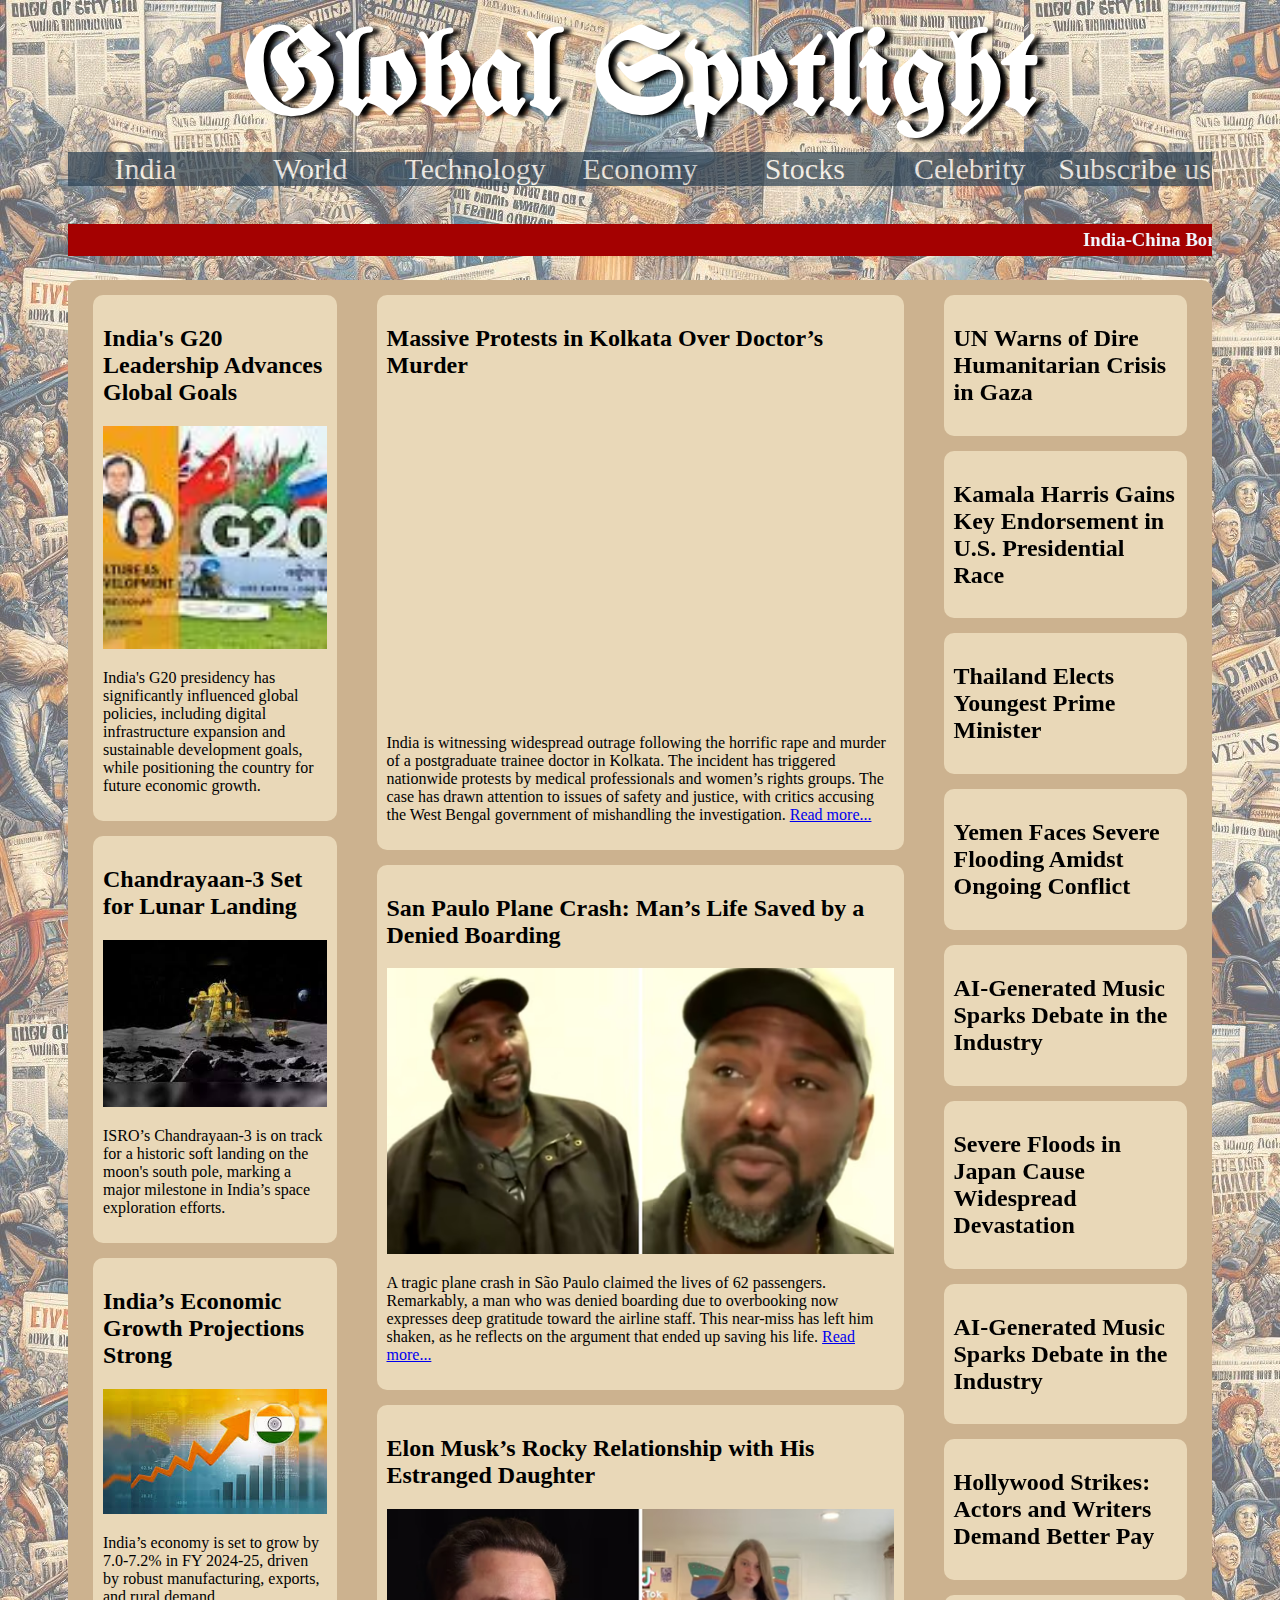
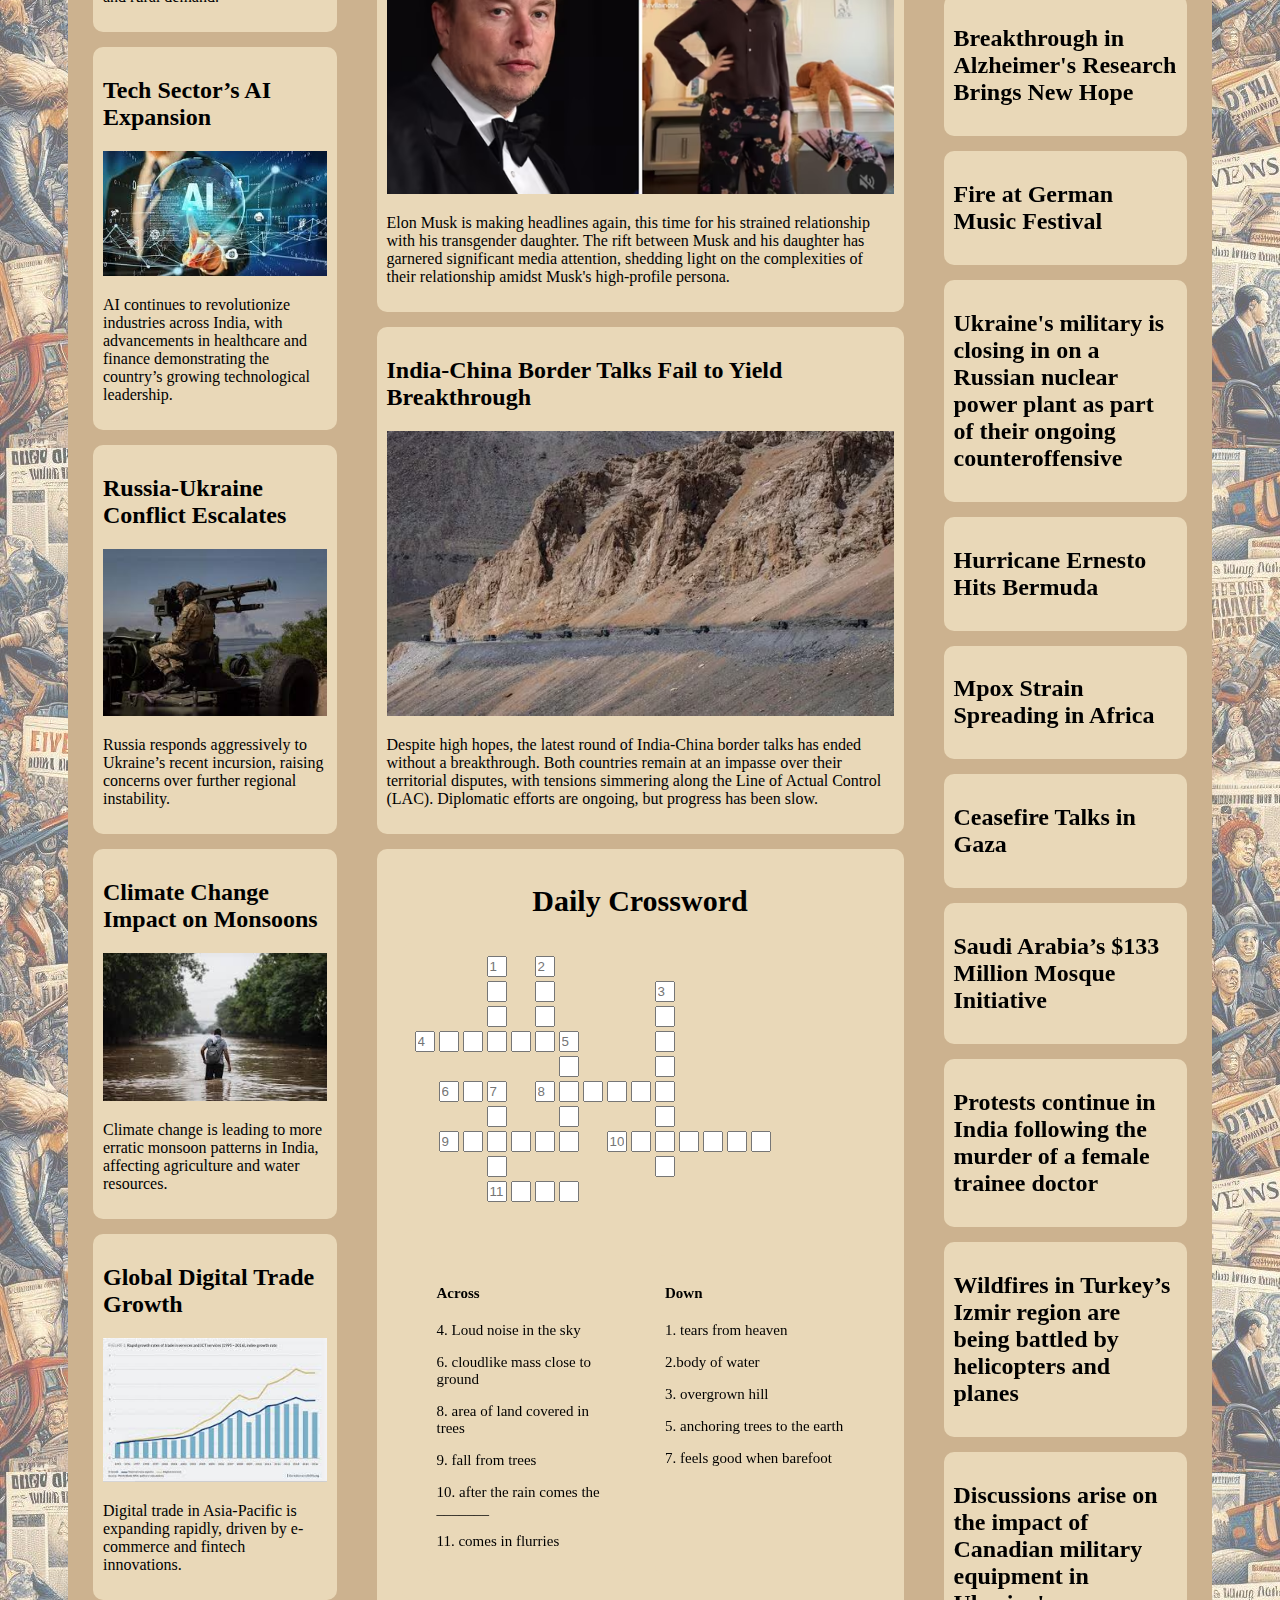
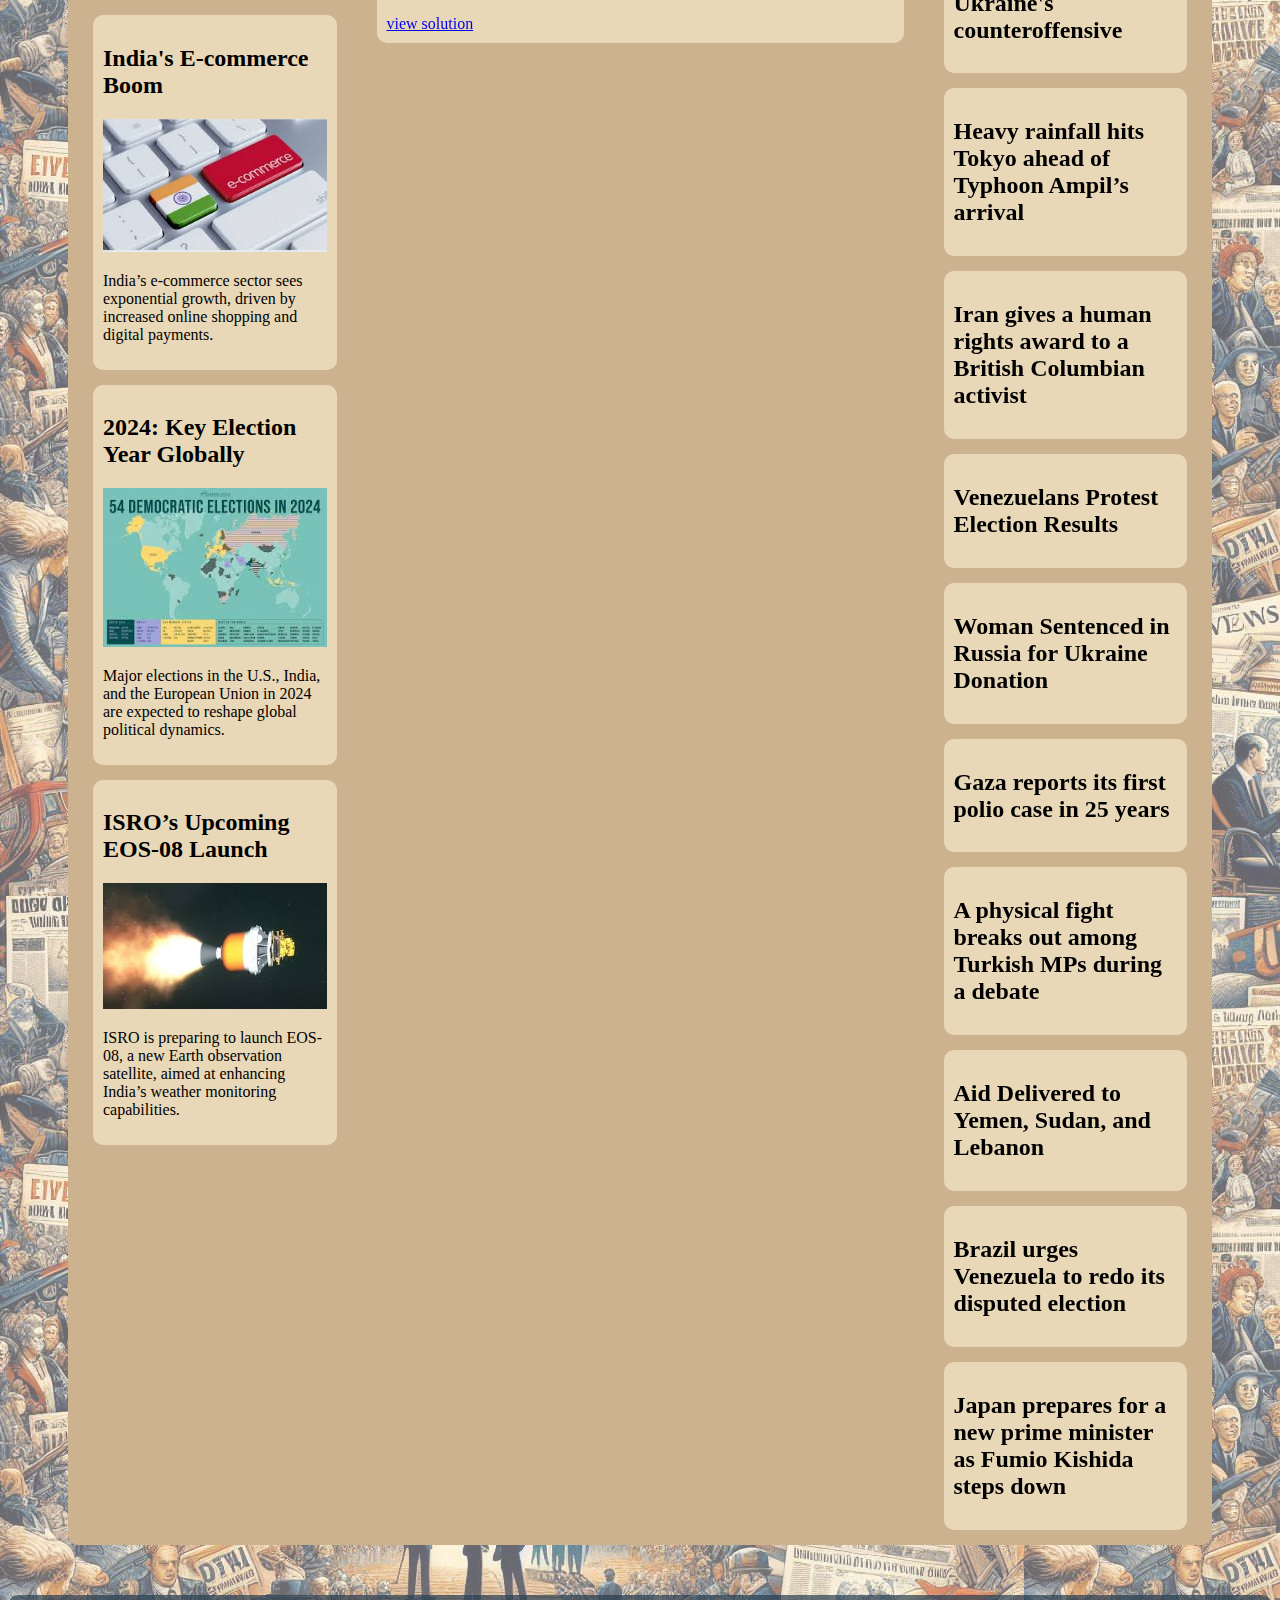
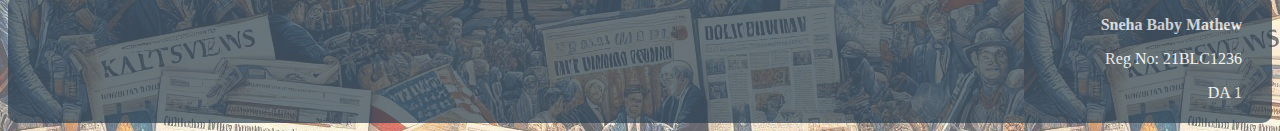
<file: index.html>
<!DOCTYPE html>
<html lang="en">
  <head>
    <meta charset="UTF-8">
    <meta name="viewport" content="width=device-width, initial-scale=1.0">
    <meta http-equiv="X-UA-Compatible" content="ie=edge">
    <title>Global Spotlight</title>
    <link rel="icon"    href="./logos/image.png"    type="image/x-icon"/>
    <link rel="preconnect" href="https://fonts.googleapis.com">
<link rel="preconnect" href="https://fonts.gstatic.com" crossorigin>
<link href="https://fonts.googleapis.com/css2?family=Black+Ops+One&family=Chakra+Petch:ital,wght@0,300;0,400;0,500;0,600;0,700;1,300;1,400;1,500;1,600;1,700&family=Foldit:wght@100..900&family=UnifrakturMaguntia&display=swap" rel="stylesheet">
<link rel="preconnect" href="https://fonts.googleapis.com">
<link rel="preconnect" href="https://fonts.gstatic.com" crossorigin>
<link href="https://fonts.googleapis.com/css2?family=Black+Ops+One&family=Chakra+Petch:ital,wght@0,300;0,400;0,500;0,600;0,700;1,300;1,400;1,500;1,600;1,700&family=Foldit:wght@100..900&family=Pinyon+Script&family=UnifrakturMaguntia&display=swap" rel="stylesheet">    
<link rel="stylesheet" href="style.css">

  </head>
  <body>
    <script src="script.js"></script>
    <header><h1>Global Spotlight</h1>
        <div class="dropdown">
            <button class="dropbtn"><img src="./logos/menu.png" alt=""></button>
            <div class="dropdown-content">
                <a href="./index.html">India</a>
                <a href="#">World</a>
                <a href="#">Technology</a>
                <a href="">Economy</a>
                <a href="">Stocks</a>
                <a href="">Celebrity</a>
                <a href="./log/subscribeus.html">Subscribe us</a>
            </div>
        </div>
  </header>
  <marquee  direction="left" class="hot"  scrollamount="15">
    <h3>India-China Border Talks Fail to Yield Breakthrough</h3>
    <h3>India's G20 Leadership Advances Global Goals</h3>
    <h3>Russia-Ukraine Conflict Escalates</h3>
    <h3>India’s Economic Growth Projections Strong</h3>
    <h3>Global Digital Trade Growth</h3>
    </marquee>
<div class="Content">
    <div class="secondary">
        <div>
            <h2>India's G20 Leadership Advances Global Goals</h2>
            <img src="./article-pic/g20.jpeg" alt="">
            <p>India's G20 presidency has significantly influenced global policies, including digital infrastructure expansion and sustainable development goals, while positioning the country for future economic growth.</p>
        </div>
        <div>
            <h2>Chandrayaan-3 Set for Lunar Landing</h2>
            <img src="./article-pic/chandrayan.jpeg" alt="">
            <p>ISRO’s Chandrayaan-3 is on track for a historic soft landing on the moon's south pole, marking a major milestone in India’s space exploration efforts.</p>
        </div>
        <div>
            <h2>India’s Economic Growth Projections Strong</h2>
            <img src="./article-pic/india eco.jpeg" alt="">
            <p>India’s economy is set to grow by 7.0-7.2% in FY 2024-25, driven by robust manufacturing, exports, and rural demand.</p>
        </div>
        <div>
            <h2>Tech Sector’s AI Expansion</h2>
            <img src="./article-pic/tech ai.jpeg" alt="">
            <p>AI continues to revolutionize industries across India, with advancements in healthcare and finance demonstrating the country’s growing technological leadership.</p>
        </div>
        <div>
            <h2>Russia-Ukraine Conflict Escalates</h2>
            <img src="./article-pic/russia ukraine.jpeg" alt="">
            <p>Russia responds aggressively to Ukraine’s recent incursion, raising concerns over further regional instability.</p>
        </div>
        <div>
            <h2>Climate Change Impact on Monsoons</h2>
            <img src="./article-pic/climate.jpeg" alt="">
            <p>Climate change is leading to more erratic monsoon patterns in India, affecting agriculture and water resources.</p>
        </div>
        <div>
            <h2>Global Digital Trade Growth</h2>
            <img src="./article-pic/global digi trade growth.jpeg" alt="">
            <p>Digital trade in Asia-Pacific is expanding rapidly, driven by e-commerce and fintech innovations.</p>
        </div>
        <div>
            <h2>India's E-commerce Boom</h2>
            <img src="./article-pic/india ecommerce.jpeg" alt="">
            <p> India’s e-commerce sector sees exponential growth, driven by increased online shopping and digital payments.</p>
        </div>
        <div>
            <h2>2024: Key Election Year Globally</h2>
            <img src="./article-pic/2024 key election year.jpeg" alt="">
            <p>Major elections in the U.S., India, and the European Union in 2024 are expected to reshape global political dynamics.</p>
        </div>
        <div>
            <h2>ISRO’s Upcoming EOS-08 Launch</h2>
            <img src="./article-pic/EOS-08 Launch.jpeg" alt="">
            <p>ISRO is preparing to launch EOS-08, a new Earth observation satellite, aimed at enhancing India’s weather monitoring capabilities.</p>
        </div>
    </div>
    <div class="Main">
        <div>
            <h2>Massive Protests in Kolkata Over Doctor’s Murder</h2>
            <iframe width="560" height="315" src="https://www.youtube.com/embed/1SCFFxgLXG0?si=Syd3WghTRxwVF2HV" title="YouTube video player" frameborder="0" allow="accelerometer; autoplay; clipboard-write; encrypted-media; gyroscope; picture-in-picture; web-share" referrerpolicy="strict-origin-when-cross-origin" allowfullscreen></iframe>
            <p>India is witnessing widespread outrage following the horrific rape and murder of a postgraduate trainee doctor in Kolkata. The incident has triggered nationwide protests by medical professionals and women’s rights groups. The case has drawn attention to issues of safety and justice, with critics accusing the West Bengal government of mishandling the investigation. <a href="https://www.independent.co.uk/asia/india/kolkata-doctor-rape-murder-protests-strike-rg-kar-latest-news-b2597201.html">Read more...</a></p>
        </div>
        <div>
            <h2>San Paulo Plane Crash: Man’s Life Saved by a Denied Boarding</h2>
        <img src="./article-pic/Man_Sao_Paulo_Brazil_Flight_Crash_Viral_Video_1723259822748_1723259827076.avif" alt="">
        <p>A tragic plane crash in São Paulo claimed the lives of 62 passengers. Remarkably, a man who was denied boarding due to overbooking now expresses deep gratitude toward the airline staff. This near-miss has left him shaken, as he reflects on the argument that ended up saving his life.​ <a href="https://www.hindustantimes.com/trending/man-denied-entry-in-flight-that-crashed-in-sao-paulo-killing-62-gets-emotional-i-argued-with-him-he-saved-my-life-101723259762338.html">Read more...</a></p>
        </div>
        <div>
        <h2>Elon Musk’s Rocky Relationship with His Estranged Daughter</h2>
        <img src="./article-pic/Elon_Musk_Transgender_Daughter_Vivian_Jenna_Wilson_1723287281201_1723287286364.avif" alt="">
        <p>Elon Musk is making headlines again, this time for his strained relationship with his transgender daughter. The rift between Musk and his daughter has garnered significant media attention, shedding light on the complexities of their relationship amidst Musk's high-profile persona​. <a href="https://www.hindustantimes.com/trending/elon-musks-tempestuous-relationship-with-his-estranged-transgender-daughter-5-points-to-know-101723285941429.html"></a></p>
        </div>
        <div>
            <h2>India-China Border Talks Fail to Yield Breakthrough</h2>
            <img src="./article-pic/India-Maritime-Ambitions-0_1711604690916_1711604792029.avif" alt="">
            <p>Despite high hopes, the latest round of India-China border talks has ended without a breakthrough. Both countries remain at an impasse over their territorial disputes, with tensions simmering along the Line of Actual Control (LAC). Diplomatic efforts are ongoing, but progress has been slow. <a href="https://www.livemint.com/news/world/indiachina-border-talks-western-front-line-of-actual-control-lac-beijing-eam-s-jaishankar-arunachal-pradesh-11711603564012.html"></a></p>
        </div>
        <div>
            <h2 style="text-align: center; font-size: 30px;">Daily Crossword</h2>
            <div class="crossword">
                <table>
                    <tr>
                        <td></td>  <td></td>  <td></td>  <td><input type="text" placeholder="1" id="singleLetter" name="singleLetter" maxlength="1" pattern="[A-Za-z]" required></td>  <td></td>  <td><input type="text" placeholder="2" id="singleLetter" name="singleLetter" maxlength="1" pattern="[A-Za-z]" required></td>  <td></td>  <td></td>   <td></td>  <td></td>  <td></td>  <td></td>  <td></td>  <td></td>  <td></td>
                    </tr>
                    <tr>
                        <td></td>  <td></td>  <td></td>  <td><input type="text" id="singleLetter" name="singleLetter" maxlength="1" pattern="[A-Za-z]" required></td>  <td></td>  <td><input type="text" id="singleLetter"  name="singleLetter" maxlength="1" pattern="[A-Za-z]" required></td>  <td></td>  <td></td>   <td></td>  <td></td>  <td><input type="text" id="singleLetter" name="singleLetter" maxlength="1" pattern="[A-Za-z]" placeholder="3" required></td>  <td></td>  <td></td>  <td></td>  <td></td>
                    </tr>
                    <tr>
                        <td></td>  <td></td>  <td></td>  <td><input type="text" id="singleLetter" name="singleLetter" maxlength="1" pattern="[A-Za-z]" required></td>  <td></td>  <td><input type="text" id="singleLetter" name="singleLetter" maxlength="1" pattern="[A-Za-z]" required></td>  <td></td>  <td></td>   <td></td>  <td></td>  <td><input type="text" id="singleLetter" name="singleLetter" maxlength="1" pattern="[A-Za-z]" required></td>  <td></td>  <td></td>  <td></td>  <td></td>
                    </tr>
                    <tr>
                        <td><input placeholder="4" type="text" id="singleLetter" name="singleLetter" maxlength="1" pattern="[A-Za-z]" required></td>  <td><input type="text" id="singleLetter" name="singleLetter" maxlength="1" pattern="[A-Za-z]" required></td>  <td><input type="text" id="singleLetter" name="singleLetter" maxlength="1" pattern="[A-Za-z]" required></td>  <td><input type="text" id="singleLetter" name="singleLetter" maxlength="1" pattern="[A-Za-z]" required></td>  <td><input type="text" id="singleLetter" name="singleLetter" maxlength="1" pattern="[A-Za-z]" required></td>  <td><input type="text" id="singleLetter" name="singleLetter" maxlength="1" pattern="[A-Za-z]" required></td>  <td><input type="text" id="singleLetter" name="singleLetter" maxlength="1" pattern="[A-Za-z]" placeholder="5" required></td>  <td></td>   <td></td>  <td></td>  <td><input type="text" id="singleLetter" name="singleLetter" maxlength="1" pattern="[A-Za-z]" required></td>  <td></td>  <td></td>  <td></td>  <td></td>
                    </tr>
                    <tr>
                        <td></td>  <td></td>  <td></td>  <td></td>  <td></td>  <td></td>  <td><input type="text" id="singleLetter" name="singleLetter" maxlength="1" pattern="[A-Za-z]" required></td>  <td></td>   <td></td>  <td></td>  <td><input type="text" id="singleLetter" name="singleLetter" maxlength="1" pattern="[A-Za-z]" required></td>  <td></td>  <td></td>  <td></td>  <td></td>
                    </tr>
                    <tr>
                        <td></td>  <td><input type="text" placeholder="6" id="singleLetter" name="singleLetter" maxlength="1" pattern="[A-Za-z]" required></td>  <td><input type="text" id="singleLetter" name="singleLetter" maxlength="1" pattern="[A-Za-z]" required></td>  <td><input type="text" placeholder="7" id="singleLetter" name="singleLetter" maxlength="1" pattern="[A-Za-z]" required></td>  <td></td>  <td><input type="text" id="singleLetter" name="singleLetter" placeholder="8" maxlength="1" pattern="[A-Za-z]" required></td>  <td><input type="text" id="singleLetter" name="singleLetter" maxlength="1" pattern="[A-Za-z]" required></td>  <td><input type="text" id="singleLetter" name="singleLetter" maxlength="1" pattern="[A-Za-z]" required></td>   <td><input type="text" id="singleLetter" name="singleLetter" maxlength="1" pattern="[A-Za-z]" required></td>  <td><input type="text" id="singleLetter" name="singleLetter" maxlength="1" pattern="[A-Za-z]" required></td>  <td><input type="text" id="singleLetter" name="singleLetter" maxlength="1" pattern="[A-Za-z]" required></td>  <td></td>  <td></td>  <td></td>  <td></td>
                    </tr>
                    <tr>
                        <td></td>  <td></td>  <td></td>  <td><input type="text" id="singleLetter" name="singleLetter" maxlength="1" pattern="[A-Za-z]" required></td>  <td></td>  <td></td>  <td><input type="text" id="singleLetter" name="singleLetter" maxlength="1" pattern="[A-Za-z]" required></td>  <td></td>   <td></td>  <td></td>  <td><input type="text" id="singleLetter" name="singleLetter" maxlength="1" pattern="[A-Za-z]" required></td>  <td></td>  <td></td>  <td></td>  <td></td>
                    </tr>
                    <tr>
                        <td></td>  <td><input placeholder="9" type="text" id="singleLetter" name="singleLetter" maxlength="1" pattern="[A-Za-z]" required></td>  <td><input type="text" id="singleLetter" name="singleLetter" maxlength="1" pattern="[A-Za-z]" required></td>  <td><input type="text" id="singleLetter" name="singleLetter" maxlength="1" pattern="[A-Za-z]" required></td>  <td><input type="text" id="singleLetter" name="singleLetter" maxlength="1" pattern="[A-Za-z]" required></td>  <td><input type="text" id="singleLetter" name="singleLetter" maxlength="1" pattern="[A-Za-z]" required></td>  <td><input type="text" id="singleLetter" name="singleLetter" maxlength="1" pattern="[A-Za-z]" required></td>  <td></td>   <td><input placeholder="10" type="text" id="singleLetter" name="singleLetter" maxlength="1" pattern="[A-Za-z]" required></td>  <td><input type="text" id="singleLetter" name="singleLetter" maxlength="1" pattern="[A-Za-z]" required></td>  <td><input type="text" id="singleLetter" name="singleLetter" maxlength="1" pattern="[A-Za-z]" required></td>  <td><input type="text" id="singleLetter" name="singleLetter" maxlength="1" pattern="[A-Za-z]" required></td>  <td><input type="text" id="singleLetter" name="singleLetter" maxlength="1" pattern="[A-Za-z]" required></td>  <td><input type="text" id="singleLetter" name="singleLetter" maxlength="1" pattern="[A-Za-z]" required></td>  <td><input type="text" id="singleLetter" name="singleLetter" maxlength="1" pattern="[A-Za-z]" required></td>
                    </tr>
                    <tr>
                        <td></td>  <td></td>  <td></td>  <td><input type="text" id="singleLetter" name="singleLetter" maxlength="1" pattern="[A-Za-z]" required></td>  <td></td>  <td></td>  <td></td>  <td></td>   <td></td>  <td></td>  <td><input type="text" id="singleLetter" name="singleLetter" maxlength="1" pattern="[A-Za-z]" required></td>  <td></td>  <td></td>  <td></td>  <td></td>
                    </tr>
                    <tr>
                        <td></td>  <td></td>  <td></td>  <td><input placeholder="11" type="text" id="singleLetter" name="singleLetter" maxlength="1" pattern="[A-Za-z]" required></td>  <td><input type="text" id="singleLetter" name="singleLetter" maxlength="1" pattern="[A-Za-z]" required></td>  <td><input type="text" id="singleLetter" name="singleLetter" maxlength="1" pattern="[A-Za-z]" required></td>  <td><input type="text" id="singleLetter" name="singleLetter" maxlength="1" pattern="[A-Za-z]" required></td>  <td></td>   <td></td>  <td></td>  <td></td>  <td></td>  <td></td>  <td></td>  <td></td>
                    </tr> 
                </table>
            </div>
            
            <div class="clues">
                <div>
                    <h4>Across</h4>
                    <p> 4. Loud noise in the sky</p>
                    <p> 6. cloudlike mass close to ground</p>
                    <p> 8. area of land covered in trees</p>
                    <p> 9. fall from trees</p>
                    <p>10. after the rain comes the _______</p>
                    <p>11. comes in flurries
                </div>
                <div>
                    <h4>Down</h4>
                    <p> 1. tears from heaven</p>
                    <p> 2.body of water</p>
                    <p> 3. overgrown hill</p>
                    <p> 5. anchoring trees to the earth</p>
                    <p> 7. feels good when barefoot</p>
                </div>
            </div>
            <a href="https://www.kidprintables.com/crosswords/natureanswer.shtml">view solution</a>
        </div>
    </div>
    <div class="headlines">
        <div> <h2>UN Warns of Dire Humanitarian Crisis in Gaza</h2></div>
        <div> <h2>Kamala Harris Gains Key Endorsement in U.S. Presidential Race</h2></div>
        <div><h2>Thailand Elects Youngest Prime Minister</h2></div>
        <div><h2>Yemen Faces Severe Flooding Amidst Ongoing Conflict</h2></div>
        <div><h2>AI-Generated Music Sparks Debate in the Industry</h2></div>
        <div><h2>Severe Floods in Japan Cause Widespread Devastation</h2></div>  
        <div><h2>AI-Generated Music Sparks Debate in the Industry</h2></div>
        <div><h2>Hollywood Strikes: Actors and Writers Demand Better Pay</h2></div>
        <div><h2>Breakthrough in Alzheimer's Research Brings New Hope</h2></div>
        <div><h2>Fire at German Music Festival</h2></div>
        <div><h2>Ukraine's military is closing in on a Russian nuclear power plant as part of their ongoing counteroffensive</h2></div>
        <div><h2>Hurricane Ernesto Hits Bermuda</h2></div>
        <div><h2>Mpox Strain Spreading in Africa</h2></div>
        <div><h2>Ceasefire Talks in Gaza</h2></div>
        <div><h2>Saudi Arabia’s $133 Million Mosque Initiative</h2></div>
        <div><h2>Protests continue in India following the murder of a female trainee doctor</h2></div>
        <div><h2>Wildfires in Turkey’s Izmir region are being battled by helicopters and planes​</h2></div>
        <div><h2>Discussions arise on the impact of Canadian military equipment in Ukraine's counteroffensive​</h2></div>
        <div><h2>Heavy rainfall hits Tokyo ahead of Typhoon Ampil’s arrival​</h2></div>
        <div><h2> Iran gives a human rights award to a British Columbian activist​ </h2></div>
        <div><h2>Venezuelans Protest Election Results</h2></div>
        <div><h2>Woman Sentenced in Russia for Ukraine Donation</h2></div>
        <div><h2>Gaza reports its first polio case in 25 years​</h2></div>
        <div><h2>A physical fight breaks out among Turkish MPs during a debate</h2></div>
        <div><h2>Aid Delivered to Yemen, Sudan, and Lebanon</h2></div>
        <div><h2>Brazil urges Venezuela to redo its disputed election​ </h2></div>
        <div><h2>Japan prepares for a new prime minister as Fumio Kishida steps down</h2></div>

    </div>
</div>
<footer>
    <p><strong>Sneha Baby Mathew</strong></p>
    <p>Reg No: 21BLC1236</p>
    <p>DA 1</p>
</footer>

  </body>
</html>
</file>
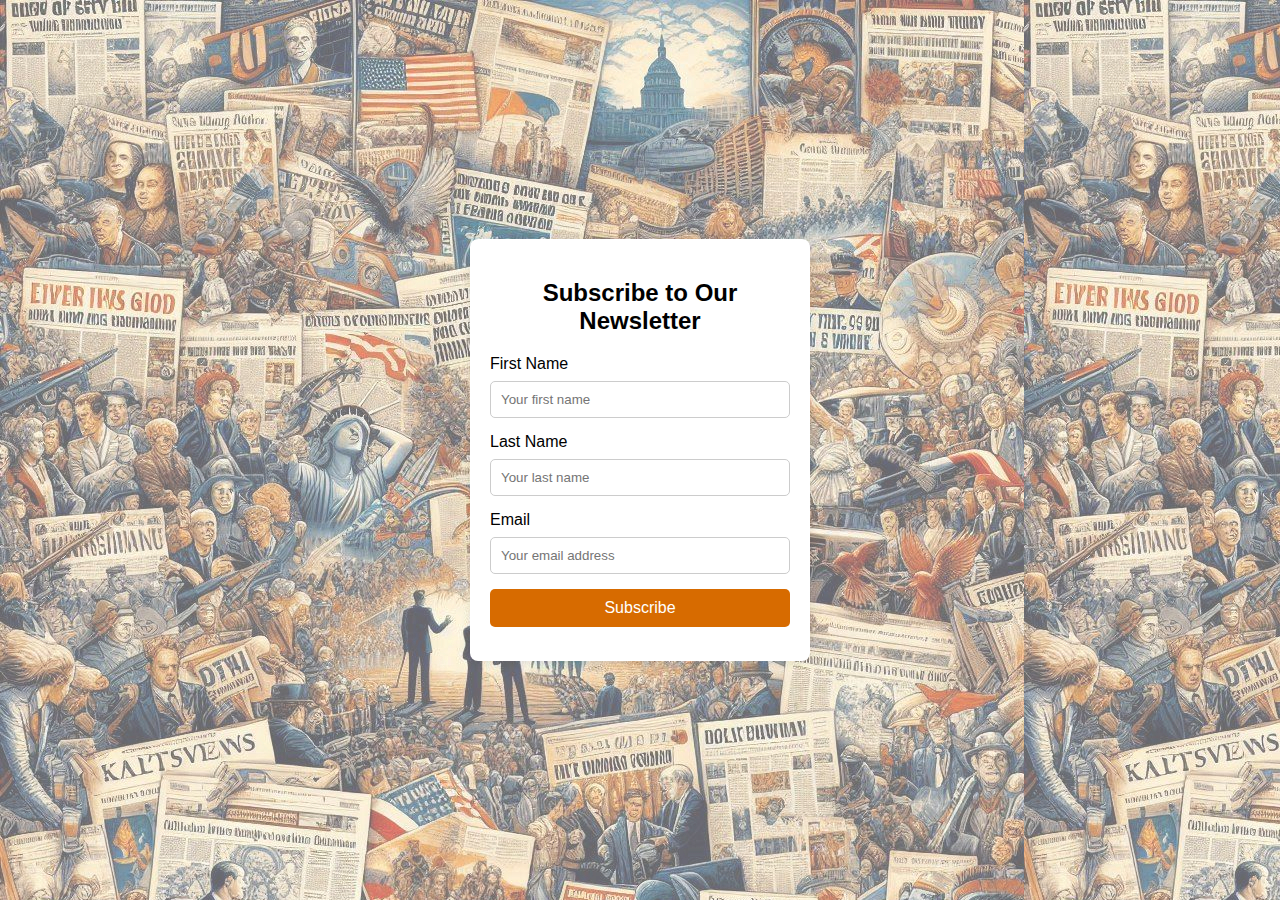
<file: log/subscribeus.html>
<!DOCTYPE html>
<html lang="en">
<head>
    <meta charset="UTF-8">
    <meta name="viewport" content="width=device-width, initial-scale=1.0">
    <title>Subscribe Us</title>
    <link rel="stylesheet" href="style.css">
</head>
<body>
    <div class="subscribe-container">
        <h2>Subscribe to Our Newsletter</h2>
        <form name="subscribeForm" onsubmit="return validateForm()">
            <label for="fname">First Name</label>
            <input type="text" id="fname" name="fname" placeholder="Your first name">

            <label for="lname">Last Name</label>
            <input type="text" id="lname" name="lname" placeholder="Your last name">

            <label for="email">Email</label>
            <input type="text" id="email" name="email" placeholder="Your email address">

            <input type="submit" value="Subscribe">
        </form>
        <p id="error-msg"></p>
    </div>
    <script src="script.js"></script>
</body>
</html>
</file>
<file: style.css>
@media (min-width: 1201px) {
header{
    
    text-align: center; 
    font-size: 60px;
    font-family: 'Times New Roman', Times, serif;
    color: rgb(255, 255, 255);
    text-shadow: 7px 2px 4px #000000;
    border-radius: 20px;
    position: relative;
    top: -70px;
    padding: 0 60px;
}
h1{ 
    display: inline-block;
    font-family: "UnifrakturMaguntia", cursive;
}

body{
    background-image: url("./images/bg4.jpg");   
}
.dropdown{
    height: 1px;
}
.dropbtn,.dropbtn>img{
    height: 0px;
    opacity: 0%;
}
.dropdown-content{
    position: relative;
    top: -140px;
    background-color: #2a3f51;
    opacity: 70%;
    font-size: 30px;
    display: grid;
    grid-template-columns: 1fr 1fr 1fr 1fr 1fr 1fr 1fr;
    gap: 10px;
}
.dropdown-content>a{
    position: relative;
    font-size: 30px;
    grid-column: span 1;
    text-decoration: none;
    text-shadow: 0px 0px 0px #000000;
    color: whitesmoke;
}
.hot{
    position: relative;
    top: -70px;
    background-color: rgb(164, 1, 1);
    margin: 0px 60px;
}
.hot> h3{
    display: inline-block;
    margin: 5px 15px;
    color: aliceblue;
}
.Content{
    position: relative;
    top:-50px;
    display: grid;
    grid-template-columns: 1fr 1fr 1fr 1fr 1fr 1fr 1fr 1fr;
    gap: 10px;
    padding: 0 10px;
    background-color: #ccb28f;
    margin: 0 60px;
    border-radius: 10px;
}
.Content img,iframe{
    width: 100%;
}
.Content div>div{
    background-color: #e9d8b8;
    padding: 10px;
    margin: 15px;
    border-radius: 10px;
}
.secondary{
    grid-column: span 2;
}
.Main{
    grid-column: span 4;
}
.headlines{
    grid-column: span 2;
}

input[type="text"], input[type="submit"] {
    width:20px;
    padding: 1px;
    box-sizing: border-box;
}
.crossword{
    justify-content: center;
    align-items: center;
}
.clues{
    display: grid;
    grid-template-columns: 1fr 1fr;
    font-size: 15px;
}

footer{
    background-color: #2a3f51;
    opacity: 70%;
    color: aliceblue;
    border-radius: 10px;
    text-align: right;
    padding: 5px 30px;

}
}
</file>
<file: log/style.css>
body{
    background-image: url("../images/bg4.jpg");   
    font-family: Arial, sans-serif;
    display: flex;
    justify-content: center;
    align-items: center;
    height: 100vh;
    margin: 0;
}

.subscribe-container {
    background-color: #ffffff;
    padding: 20px;
    border-radius: 8px;
    box-shadow: 0 0 10px rgba(0, 0, 0, 0.1);
    width: 300px;
    text-align: center;
}

.subscribe-container h2 {
    margin-bottom: 20px;
}

.subscribe-container label {
    display: block;
    margin-bottom: 8px;
    text-align: left;
}

.subscribe-container input[type="text"] {
    width: 100%;
    padding: 10px;
    margin-bottom: 15px;
    border: 1px solid #ccc;
    border-radius: 5px;
    box-sizing: border-box;
}

.subscribe-container input[type="submit"] {
    width: 100%;
    padding: 10px;
    background-color: #d76b00;
    border: none;
    border-radius: 5px;
    color: rgb(255, 255, 255);
    cursor: pointer;
    font-size: 16px;
}

.subscribe-container input[type="submit"]:hover {
    background-color: #ffd7cb;
}

#error-msg {
    color: red;
    margin-top: 10px;
    font-size: 14px;
}
</file>
